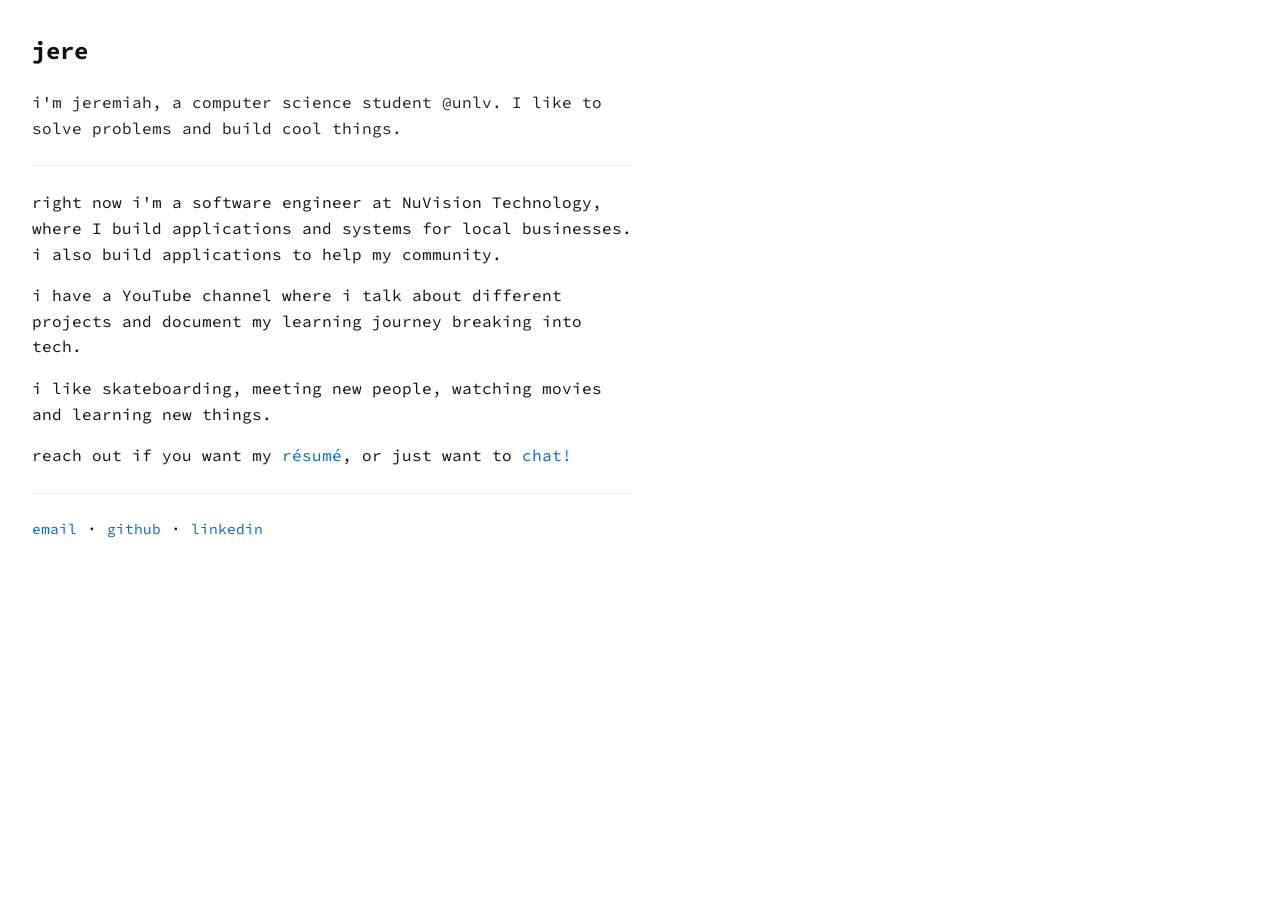
<file: index.html>
<!DOCTYPE html>
<html lang="en">
<head>
  <meta charset="UTF-8">
  <meta name="viewport" content="width=device-width, initial-scale=1.0">
  <title>Jeremiah Velaquez | Software Engineer</title>
  <link rel="stylesheet" href="style.css">
  <link rel="preconnect" href="https://fonts.googleapis.com">
<link rel="preconnect" href="https://fonts.gstatic.com" crossorigin>
<link href="https://fonts.googleapis.com/css2?family=Source+Code+Pro:ital,wght@0,200..900;1,200..900&display=swap" rel="stylesheet">
</head>
<body>
  <main>
    <header>
      <h2>jere</h2>
      <p>i'm jeremiah, a computer science student @unlv. I like to solve problems and build cool things.</p>
    </header>
    <hr>
    <section>
      <p>right now i'm a software engineer at NuVision Technology, where I build applications and systems for local businesses. i also build applications to help my community.</p>
      <p>i have a YouTube channel where i talk about different projects and document my learning journey breaking into tech.</p>
      <p>i like skateboarding, meeting new people, watching movies and learning new things.</p>
      <p>reach out if you want my <a href="resumes/Jeremiah_Velasquez_Resume_vf.pdf">résumé<!-- /transcripts --></a>, or just want to <a href="https://cal.com/jevsunbo/website-chat-booking">chat!</a></p>
    </section>
  </main>
  <hr>
  <footer>
    <p></p>
    <a href="mailto:jevsunbo04@gmail.com" target="_blank">email</a> · 
    <a href="https://github.com/Jevsunbo">github</a> · 
    <a href="https://www.linkedin.com/in/jeremiahvelasquez-ai">linkedin</a>
    <!-- <a href="">twitter</a> · 
    <a href="">facebook</a> · 
    <a href="">instagram</a> · 
    <a href="">youtube</a> · 
    <a href="">tiktok</a> -->
  </footer>
</body>
</html>
</file>
<file: style.css>
body {
  font-size: 1rem;
font-family: "Source Code Pro", monospace;
  font-optical-sizing: auto;
  font-weight: normal;
  font-style: normal;
   /* ui-monospace, SFMono-Regular, Menlo, Monaco, Consolas, monospace; */
  max-width: 600px;
  margin: 0;
  padding: 2rem;
  color: #111;
  background: #fff;
}

a {
   color: #0366d6;
   text-decoration: none;
}

a:hover {
  text-decoration: underline;
}

footer {
  margin-top: 2rem;
  padding-top: 1rem;
  /* border-top: 1px solid #111; */
  /* border-top: 1px solid #eee; */
}

h2{
  margin-top: 0;
}

header {
  line-height: 1.6;
  /* border-bottom: 1px solid #eee; */
}

header p{
  color: #1f1f1f
}
section p{
  margin-top: 1rem;
  line-height: 1.6;
}

footer a{
  font-size: 0.9rem;
}

footer{
  margin-top: 0px;
  padding: 0px;
}

hr{
  border: none;
  border-top: 1px solid #eee;
  margin: 1.5rem 0;
}

@media (prefers-color-scheme: dark){
  body{
    background: #111;
    color: #e0e0e0;
  }

  a{
    color: #58a6ff
  }

  hr, footer{
    border-colors: #333;
  }

  header p{
    color: #999;
  }
}

@media (max-width: 600px){
  body{
    padding: 1.5rem 1rem;
  }
}
</file>
